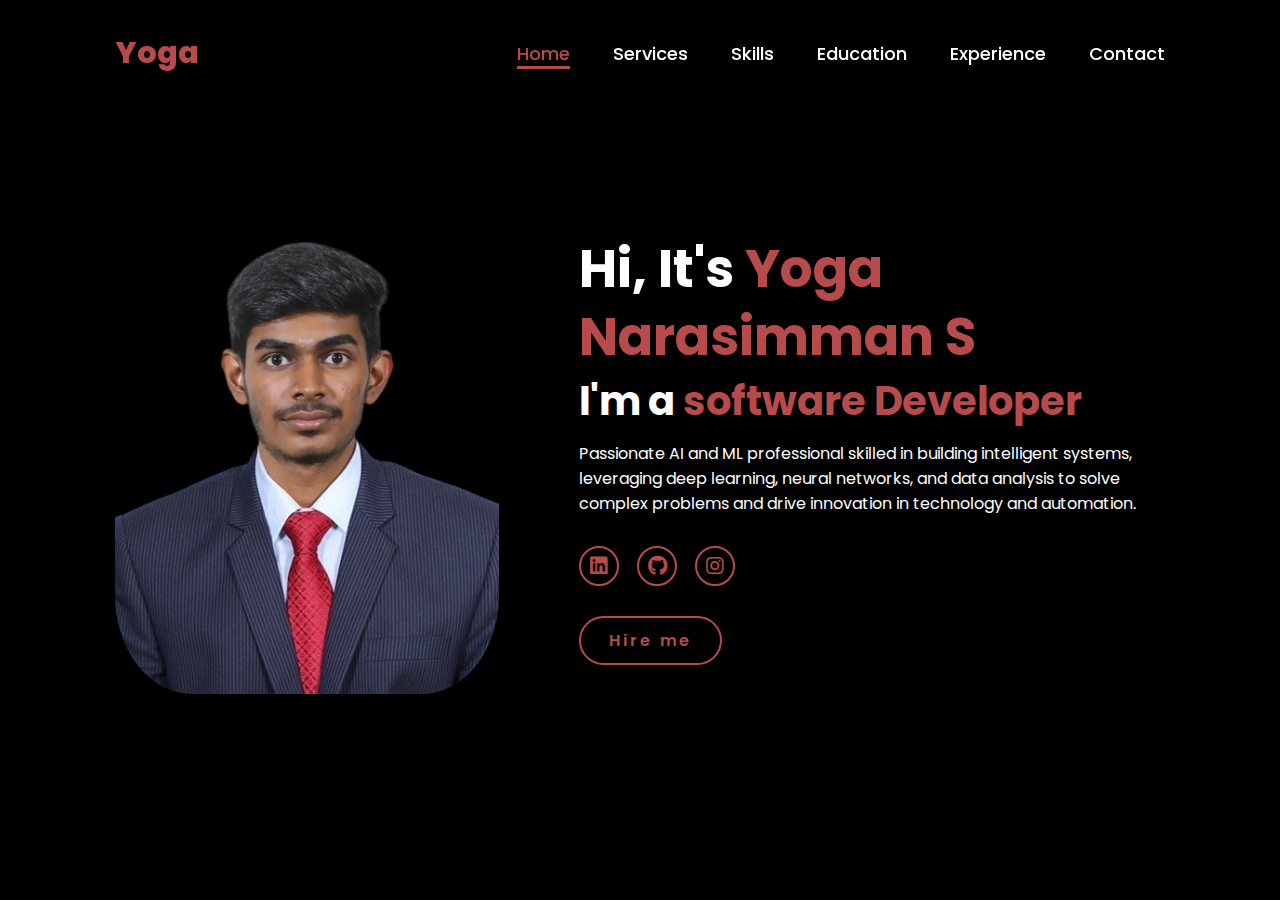
<file: index.html>
<!DOCTYPE html>
<html lang="en">
<head>
    <meta charset="UTF-8">
    <meta name="viewport" content="width=device-width, initial-scale=1.0">
    <link rel="stylesheet" href="https://cdnjs.cloudflare.com/ajax/libs/font-awesome/6.5.2/css/all.min.css">
    <link rel="stylesheet" href="style.css">
    <title>Portfolio Website</title>
</head>
<body>
    <header>
        <a href="#" class="logo">Yoga</a>
        <nav>
            <a href="#" class="active"> Home</a>
            <a href="/services.html" >Services</a>
            <a href="/skills.html" >Skills</a>
            <a href="/education.html" >Education</a>
            <a href="/experience.html" >Experience</a>
            <a href="/contact.html" >Contact</a>
        </nav>
    </header>
    <section class="home">
        <div class="home-img">
            <img src="main.jpg" alt="">
        </div>
        <div class="home-content">
            <h1>Hi, It's <span>Yoga Narasimman S</span></h1>
            <h3 class="typing-text">I'm a <span></span></h3>
            <p>Passionate AI and ML professional skilled in building intelligent systems, leveraging deep learning, neural networks, and data analysis to solve complex problems and drive innovation in technology and automation.</p>
            <div class="social-icons">
                <a href="https://www.linkedin.com/in/yoga-narasimman-s-38369a258/"><i class="fa-brands fa-linkedin"></i></a>
                <a href="https://github.com/yoga3311"><i class="fa-brands fa-github"></i></a>
                <!-- <a href="#"><i class="fa-brands fa-x-twitter"></i></a> -->
                <a href="https://www.instagram.com/_y_0_g_a/profilecard/?igsh=MXZmNTUyMmU5cThnOA=="><i class="fa-brands fa-instagram"></i></a>
            </div>
            <a href="/contact.html" class="btn">Hire me</a>
        </div>
    </section>
</body>
</html>
</file>
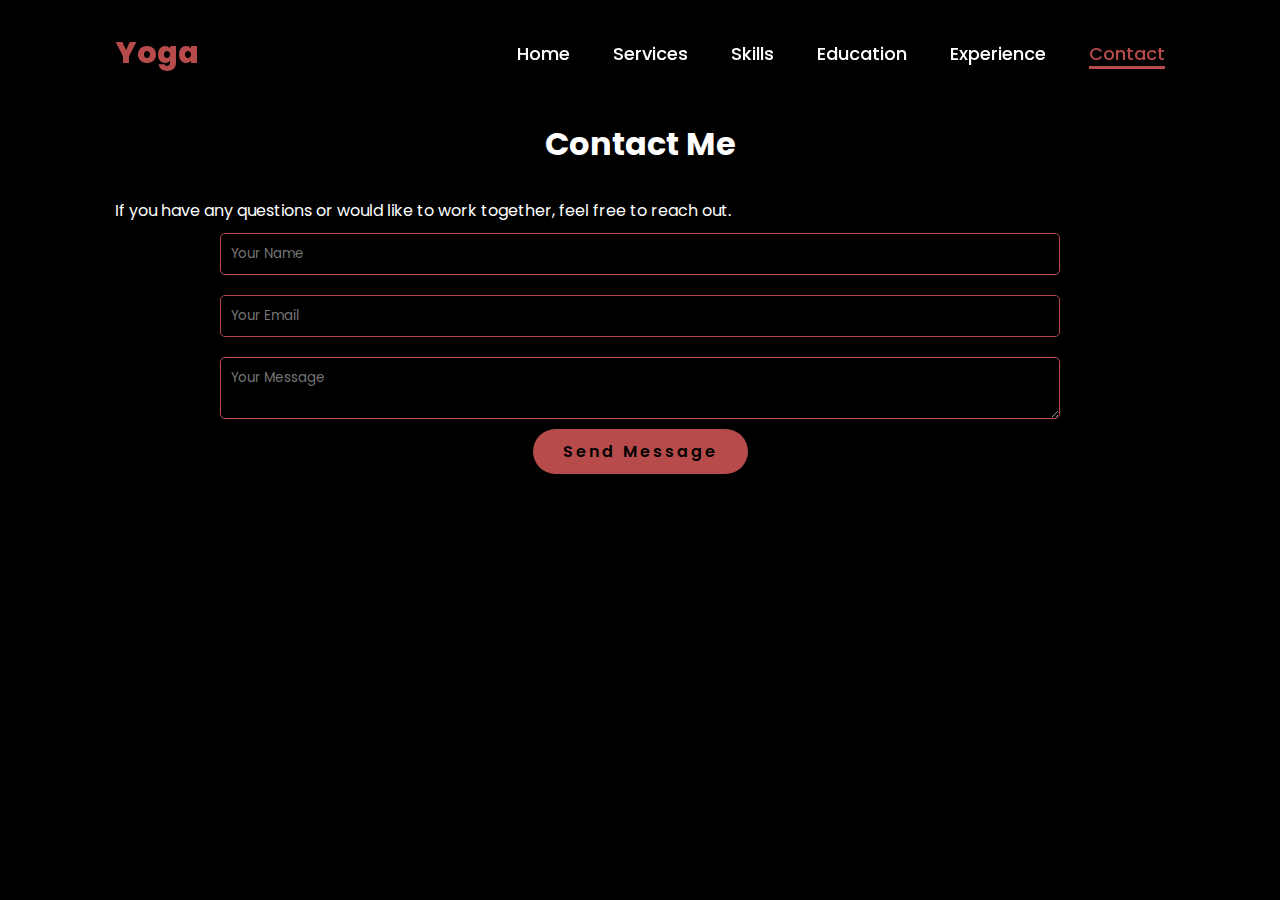
<file: contact.html>
<!DOCTYPE html>
<html lang="en">
<head>
    <meta charset="UTF-8">
    <meta name="viewport" content="width=device-width, initial-scale=1.0">
    <link rel="stylesheet" href="style.css">
    <title>Contact - Yoga Narasimman S</title>
</head>
<body>
    <header>
        <a href="#" class="logo">Yoga</a>
        <nav>
            <a href="/index.html">Home</a>
            <a href="/services.html">Services</a>
            <a href="/skills.html">Skills</a>
            <a href="/education.html">Education</a>
            <a href="/experience.html">Experience</a>
            <a href="#" class="active">Contact</a>
        </nav>
    </header>
    <section class="contact">
        <h2>Contact Me</h2>
        <p>If you have any questions or would like to work together, feel free to reach out.</p>
        <form action="mailto:yoganarasimman3311@gmail.com" method="post" enctype="text/plain">
            <input type="text" name="name" placeholder="Your Name" required>
            <input type="email" name="email" placeholder="Your Email" required>
            <textarea name="message" placeholder="Your Message" required></textarea>
            <button type="submit" class="btn">Send Message</button>
        </form>
    </section>
</body>
</html>
</file>
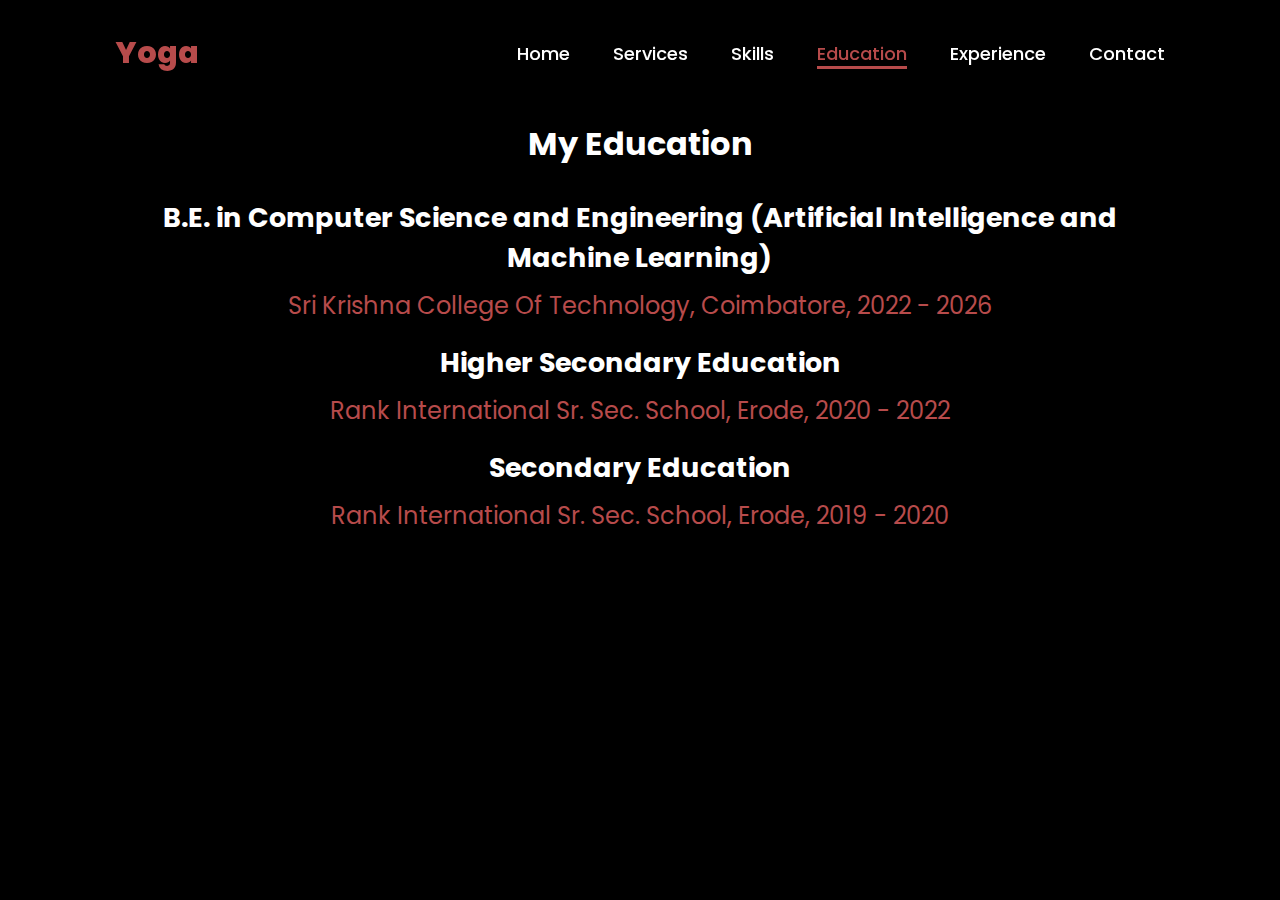
<file: education.html>
<!DOCTYPE html>
<html lang="en">
<head>
    <meta charset="UTF-8">
    <meta name="viewport" content="width=device-width, initial-scale=1.0">
    <link rel="stylesheet" href="style.css">
    <title>Education - Yoga Narasimman S</title>
</head>
<body>
    <header>
        <a href="#" class="logo">Yoga</a>
        <nav>
            <a href="/index.html">Home</a>
            <a href="/services.html">Services</a>
            <a href="/skills.html">Skills</a>
            <a href="#" class="active">Education</a>
            <a href="/experience.html">Experience</a>
            <a href="/contact.html">Contact</a>
        </nav>
    </header>
    <section class="education">
        <h2>My Education</h2>
        <div class="education-item">
            <h3>B.E. in Computer Science and Engineering (Artificial Intelligence and Machine Learning)</h3>
            <p>Sri Krishna College Of Technology, Coimbatore, 2022 - 2026</p>
        </div>
        <div class="education-item">
            <h3>Higher Secondary Education</h3>
            <p>Rank International Sr. Sec. School, Erode, 2020 - 2022</p>
        </div>
        <div class="education-item">
            <h3>Secondary Education</h3>
            <p>Rank International Sr. Sec. School, Erode, 2019 - 2020</p>
        </div>
        <!-- <div class="education-item">
            <h3>Online Certifications in AI & ML</h3>
            <p>Coursera, 2023</p>
        </div> -->
    </section>
</body>
</html>
</file>
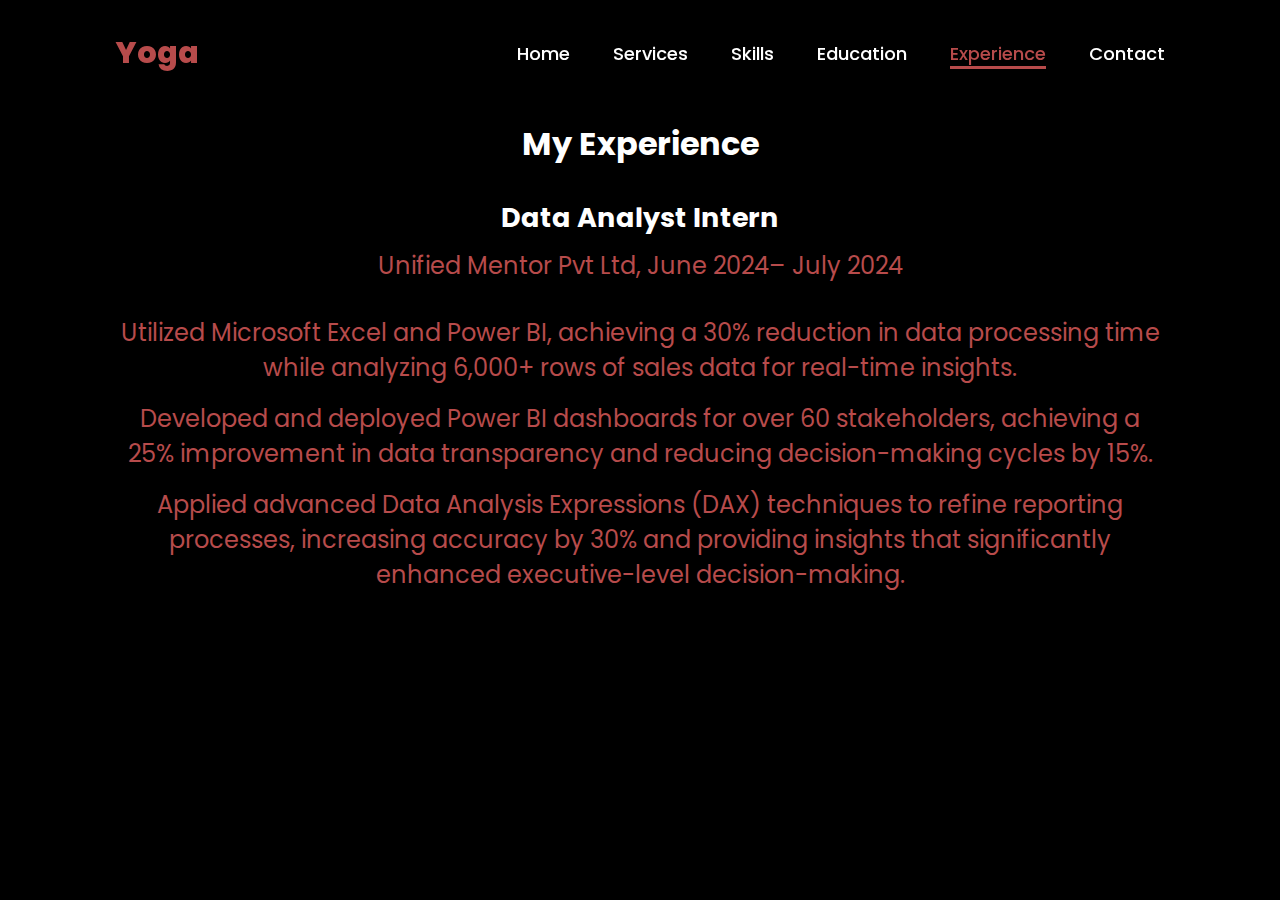
<file: experience.html>
<!DOCTYPE html>
<html lang="en">
<head>
    <meta charset="UTF-8">
    <meta name="viewport" content="width=device-width, initial-scale=1.0">
    <link rel="stylesheet" href="style.css">
    <title>Experience - Yoga Narasimman S</title>
</head>
<body>
    <header>
        <a href="#" class="logo">Yoga</a>
        <nav>
            <a href="/index.html">Home</a>
            <a href="/services.html">Services</a>
            <a href="/skills.html">Skills</a>
            <a href="/education.html">Education</a>
            <a href="#" class="active">Experience</a>
            <a href="/contact.html">Contact</a>
        </nav>
    </header>
    <section class="experience">
        <h2>My Experience</h2>
        <div class="experience-item">
            <h3>Data Analyst Intern</h3>
            <p> Unified Mentor Pvt Ltd, June 2024– July 2024</p><br><br>
            <p>Utilized Microsoft Excel and Power BI, achieving a 30% reduction in data processing time while analyzing
                6,000+ rows of sales data for real-time insights.</p><br>
            <p>Developed and deployed Power BI dashboards for over 60 stakeholders, achieving a 25% improvement in data
                transparency and reducing decision-making cycles by 15%.</p><br>
            <p>Applied advanced Data Analysis Expressions (DAX) techniques to refine reporting processes, increasing accuracy
                by 30% and providing insights that significantly enhanced executive-level decision-making.</p>
        </div>
        <!-- <div class="experience-item">
            <h3>Machine Learning Researcher</h3>
            <p>XYZ Research Lab, 2023 - 2024</p>
            <p>Worked on various ML models and algorithms for real-time applications.</p>
        </div> -->
    </section>
</body>
</html>
</file>
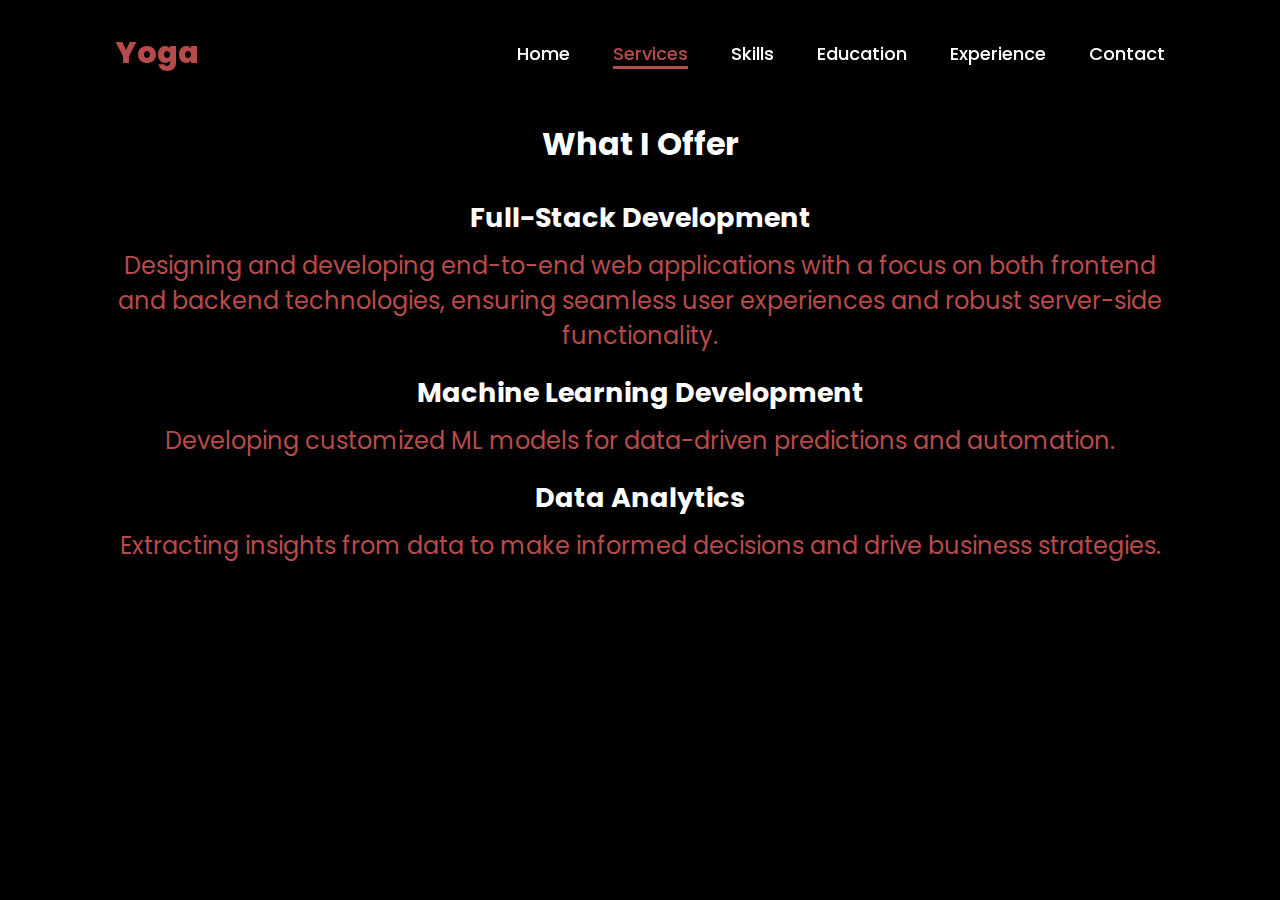
<file: services.html>
<!DOCTYPE html>
<html lang="en">
<head>
    <meta charset="UTF-8">
    <meta name="viewport" content="width=device-width, initial-scale=1.0">
    <link rel="stylesheet" href="style.css">
    <title>Services - Yoga Narasimman S</title>
</head>
<body>
    <header>
        <a href="#" class="logo">Yoga</a>
        <nav>
            <a href="/index.html">Home</a>
            <a href="#" class="active">Services</a>
            <a href="/skills.html">Skills</a>
            <a href="/education.html">Education</a>
            <a href="/experience.html">Experience</a>
            <a href="/contact.html">Contact</a>
        </nav>
    </header>
    <section class="services">
        <h2>What I Offer</h2>
        <div class="service-item">
            <h3>Full-Stack Development</h3>
            <p>Designing and developing end-to-end web applications with a focus on both frontend and backend technologies, ensuring seamless user experiences and robust server-side functionality.</p>
        </div>
        <div class="service-item">
            <h3>Machine Learning Development</h3>
            <p>Developing customized ML models for data-driven predictions and automation.</p>
        </div>
        <div class="service-item">
            <h3>Data Analytics</h3>
            <p>Extracting insights from data to make informed decisions and drive business strategies.</p>
        </div>
    </section>
</body>
</html>
</file>
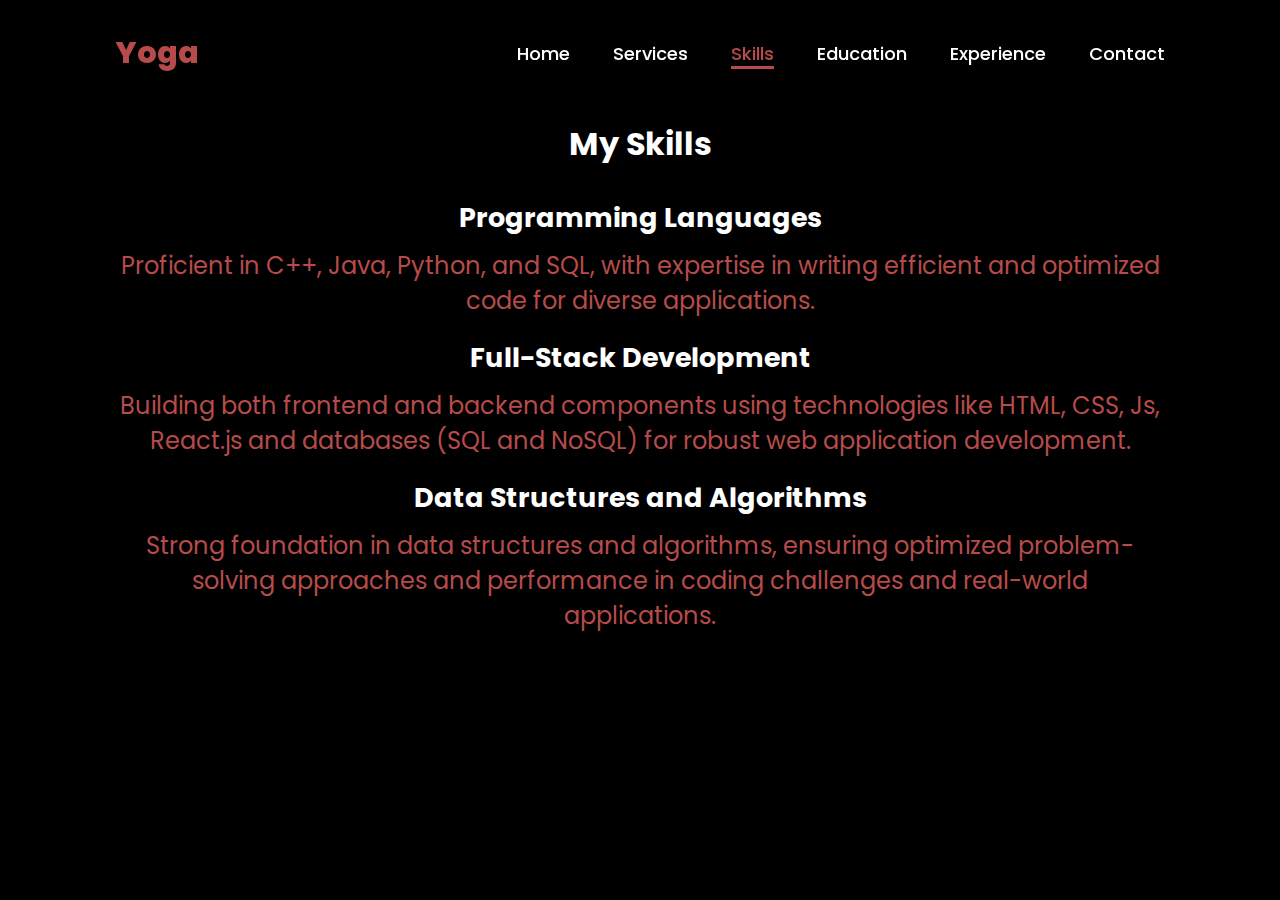
<file: skills.html>
<!DOCTYPE html>
<html lang="en">
<head>
    <meta charset="UTF-8">
    <meta name="viewport" content="width=device-width, initial-scale=1.0">
    <link rel="stylesheet" href="style.css">
    <title>Skills - Yoga Narasimman S</title>
</head>
<body>
    <header>
        <a href="#" class="logo">Yoga</a>
        <nav>
            <a href="/index.html">Home</a>
            <a href="/services.html">Services</a>
            <a href="#" class="active">Skills</a>
            <a href="/education.html">Education</a>
            <a href="/experience.html">Experience</a>
            <a href="/contact.html">Contact</a>
        </nav>
    </header>
    <section class="skills">
        <h2>My Skills</h2>
        <div class="skill-item">
            <h3>Programming Languages</h3>
            <p>Proficient in C++, Java, Python, and SQL, with expertise in writing efficient and optimized code for diverse applications.</p>
        </div>
        <div class="skill-item">
            <h3>Full-Stack Development</h3>
            <p>Building both frontend and backend components using technologies like HTML, CSS, Js, React.js and databases (SQL and NoSQL) for robust web application development.</p>
        </div>
        <div class="skill-item">
            <h3>Data Structures and Algorithms</h3>
            <p>Strong foundation in data structures and algorithms, ensuring optimized problem-solving approaches and performance in coding challenges and real-world applications.</p>
        </div>
        <!-- <div class="skill-item">
            <h3>Data Analysis</h3>
            <p>Advanced skills in data cleaning, exploration, visualization, and predictive modeling.</p>
        </div> -->
    </section>
</body>
</html>
</file>
<file: style.css>
@import url('https://fonts.googleapis.com/css2?family=Poppins:wght@100;200;300;400;500;600&display=swap');
*{
    margin: 0;
    padding: 0;
    box-sizing: border-box;
    text-decoration: none;
    border: none;
    outline: none;
    font-family: 'Poppins', sans-serif;
}
html{
    font-size: 62.5%;
}
body{
    width: 100%;
    height: 100vh;
    overflow-x: hidden;
    background-color: black;
    color: white;
}
header{
    margin-top: 20px;
    position: fixed;
    top: 0;
    left: 0;
    width: 100%;
    padding: 1rem 9%;
    background-color: transparent;
    filter: drop-shadow(10px);
    display: flex;
    justify-content: space-between;
    align-items: center;
    z-index: 100;
}
.logo{
    font-size: 3rem;
    color: #b74b4b;
    font-weight: 800;
    cursor: pointer;
    transition: 0.5s ease;
}
.logo:hover{
    transform: scale(1.1);
}
nav a{
    font-size: 1.8rem;
    color: white;
    margin-left: 4rem;
    font-weight: 500;
    transition: 0.3s ease;
    border-bottom: 3px solid transparent;
}
nav a:hover,
nav a.active{
    color: #b74b4b;
    border-bottom: 3px solid #b74b4b;
}
@media(max-width:995px){
    nav{
        position: absolute;
        display: none;
        top: 0;
        right: 0;
        width: 40%;
        border-left: 3px solid #b74b4b;
        border-bottom: 3px solid #b74b4b;
        border-bottom-left-radius: 2rem;
        padding: 1rem solid;
        background-color: #161616;
        border-top: 0.1rem solid rgba(0,0,0,0.1);
    }
    nav.active{
        display: block;
    }
    nav a{
        display: block;
        font-size: 2rem;
        margin: 3rem 0;
    }
    nav a:hover,
    nav a.active{
        padding: 1rem;
        border-radius: 0.5rem;
        border-bottom: 0.5rem solid #b74b4b;
    }
}
section{
    min-height: 100vh;
    padding: 5rem 9% 5rem;
}
.home{
    display: flex;
    justify-content: center;
    align-items: center;
    gap: 8rem;
    background-color: black;
}
.home .home-content h1{
    font-size: 5.2rem;
    font-weight: 700;
    line-height: 1.3;
}
span{
    color: #b74b4b;
}
.home-content h3{
    font-size: 4rem;
    margin-bottom: 1rem;
    font-weight: 700;
}
.home-content p{
    font-size: 1.6rem;
}
.home-img{
    border-radius: 20%;
}
.home-img img{
    position: relative;
    width: 30vw;
    border-radius: 20%;
    box-shadow: 0 0 25px solid #b74b4b;
    cursor: pointer;
    transition: 0.2s linear;
}
.home-img img:hover{
    font-size: 1.8rem;
    font-weight: 500;
}
.social-icons a{
    display: inline-flex;
    justify-content: center;
    align-items: center;
    width: 4rem;
    height: 4rem;
    background-color: transparent;
    border: 0.2rem solid #b74b4b;
    font-size: 2rem;
    border-radius: 50%;
    margin: 3rem 1.5rem 3rem 0;
    transition: 0.3s ease;
    color: #b74b4b;
}
.social-icons a:hover{
    color: black;
    transform: scale(1.3) translateY(-5px);
    background-color: #b74b4b;
    box-shadow: 0  0 25px #b74b4b;
}
.btn{
    display: inline-block;
    padding: 1rem 2.8rem;
    background-color: black;
    border-radius: 4rem;
    font-size: 1.6rem;
    color: #b74b4b;
    letter-spacing: 0.3rem;
    font-weight: 600;
    border: 2px solid #b74b4b;
    transition: 0.3s ease;
    cursor: pointer;
}
.btn:hover{
    transform: scale3d(1.03);
    background-color: #b74b4b;
    color: black;
    box-shadow: 0 0 25px #b74b4b;
}
.typing-text{
    font-size: 34px;
    font-weight: 600;
    min-width: 280px;
}
.typing-text span{
    position: relative;
}
.typing-text span::before{
    content: "software Developer";
    color: #b74b4b;
    animation: words 20s infinite;
}
.typing-text span::after{
    content: "";
    background-color: black;
    position: absolute;
    width: calc(100% + 8px);
    height: 100%;
    border-left: 3px solid black;
    right: -8;
    animation: cursor 0.6s infinite;
}
@keyframes cursor{
    to{
        border-left: 3px solid #b74b4b;
    }
}
@keyframes words{
    0%, 20%{
        content: "Web Developer";
    }
    21%, 40%{
        content: "Machine Learning Engineer";
    }
    41%, 60%{
        content: "AI Engineer";
    }
    61%, 80%{
        content: "Full-Stack Developer";
    }
    81%, 100%{
        content: "Data Analyst";
    }
}
@media (max-width: 1000px){
    .home{
        gap: 4rem;
    }
}
@media(max-width:995px){
    .home{
        flex-direction: column;
        margin: 5rem 4rem;
    }
    .home .home-content h3{
        font-size: 2.5rem;
    }
    .home-content h1{
        font-size: 5rem;
    }
    .home-img img{
        width: 70vw;
        margin-top: 4rem;
    }
}



/* New sections styling */
section h2 {
    text-align: center;
    font-size: 3.2rem;
    font-weight: 700;
    margin-bottom: 3rem;
    margin-top: 7rem;
}

.service-item, .skill-item, .education-item, .experience-item {
    
    margin: 2rem 0;
    text-align: center;
}

.service-item h3, .skill-item h3, .education-item h3, .experience-item h3 {
    font-size: 2.7rem;
    margin-bottom: 1rem;
}

.service-item p, .skill-item p, .education-item p, .experience-item p {
    font-size: 2.4rem;
    color: #b74b4b;
}

.contact form {
    display: flex;
    flex-direction: column;
    align-items: center;
}

.contact p{
    font-size: 1.6rem;
}

.contact input, .contact textarea {
    width: 80%;
    padding: 1rem;
    margin: 1rem 0;
    border-radius: 0.5rem;
    border: 1px solid #b74b4b;
    background-color: black;
    color: white;
}

.contact button {
    padding: 1rem 3rem;
    background-color: #b74b4b;
    border-radius: 4rem;
    font-size: 1.6rem;
    color: black;
    cursor: pointer;
    border: none;
    transition: 0.3s ease;
}

.contact button:hover {
    background-color: black;
    color: #b74b4b;
    box-shadow: 0 0 15px #b74b4b;
}
</file>
